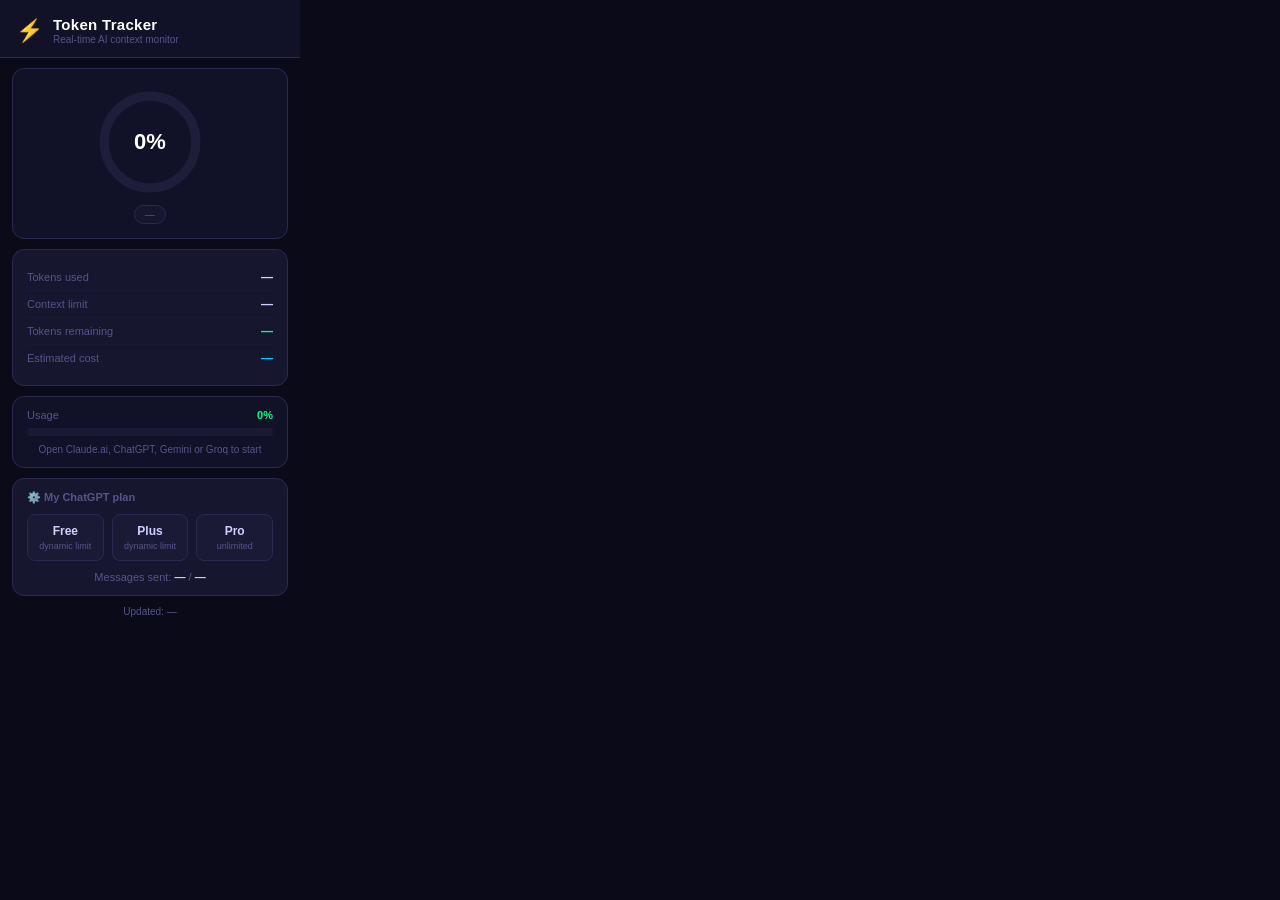
<file: popup/index.html>
<!DOCTYPE html>
<html lang="en">
<head>
  <meta charset="UTF-8" />
  <meta name="viewport" content="width=device-width, initial-scale=1.0" />
  <title>Token Tracker</title>
  <link rel="stylesheet" href="style.css" />
</head>
<body>

  <header>
    <div class="logo">⚡</div>
    <div class="title-block">
      <h1>Token Tracker</h1>
      <p class="subtitle">Real-time AI context monitor</p>
    </div>
  </header>

  <main>

    <!-- Main card: percentage ring -->
    <div class="card main-card">
      <div class="percent-ring">
        <svg viewBox="0 0 120 120" class="ring-svg">
          <circle class="ring-bg"   cx="60" cy="60" r="50" />
          <circle class="ring-fill" cx="60" cy="60" r="50" id="ring-fill" />
        </svg>
        <div class="percent-text" id="percent-display">0%</div>
      </div>
      <div class="site-badge" id="site-badge">—</div>
    </div>

    <!-- Stats -->
    <div class="card stats-card">
      <div class="stat-row">
        <span class="stat-label">Tokens used</span>
        <span class="stat-value" id="stat-tokens">—</span>
      </div>
      <div class="stat-row">
        <span class="stat-label">Context limit</span>
        <span class="stat-value" id="stat-max">—</span>
      </div>
      <div class="stat-row">
        <span class="stat-label">Tokens remaining</span>
        <span class="stat-value green" id="stat-remaining">—</span>
      </div>
      <div class="stat-row">
        <span class="stat-label">Estimated cost</span>
        <span class="stat-value blue" id="stat-cost">—</span>
      </div>
    </div>

    <!-- Progress bar -->
    <div class="card bar-card">
      <div class="bar-label">
        <span>Usage</span>
        <span id="bar-pct-text">0%</span>
      </div>
      <div class="progress-bg">
        <div class="progress-fill" id="progress-fill"></div>
      </div>
      <div class="bar-hint" id="bar-hint">Open Claude.ai, ChatGPT, Gemini or Groq to start</div>
    </div>

    <!-- Plan selector (ChatGPT only) -->
    <div class="card plan-card">
      <div class="plan-title">⚙️ My ChatGPT plan</div>
      <div class="plan-buttons">
        <button class="plan-btn" id="btn-free" onclick="setPlan('free')">
          Free<br><span>dynamic limit</span>
        </button>
        <button class="plan-btn" id="btn-plus" onclick="setPlan('plus')">
          Plus<br><span>dynamic limit</span>
        </button>
        <button class="plan-btn" id="btn-pro" onclick="setPlan('pro')">
          Pro<br><span>unlimited</span>
        </button>
      </div>
      <div class="plan-quota">
        Messages sent: <strong id="plan-msg-count">—</strong>
        / <strong id="plan-msg-limit">—</strong>
        <span id="plan-window"></span>
      </div>
    </div>

    <!-- Last update -->
    <div class="last-update">
      Updated: <span id="last-update">—</span>
    </div>

  </main>

  <script src="index.js"></script>
</body>
</html>
</file>
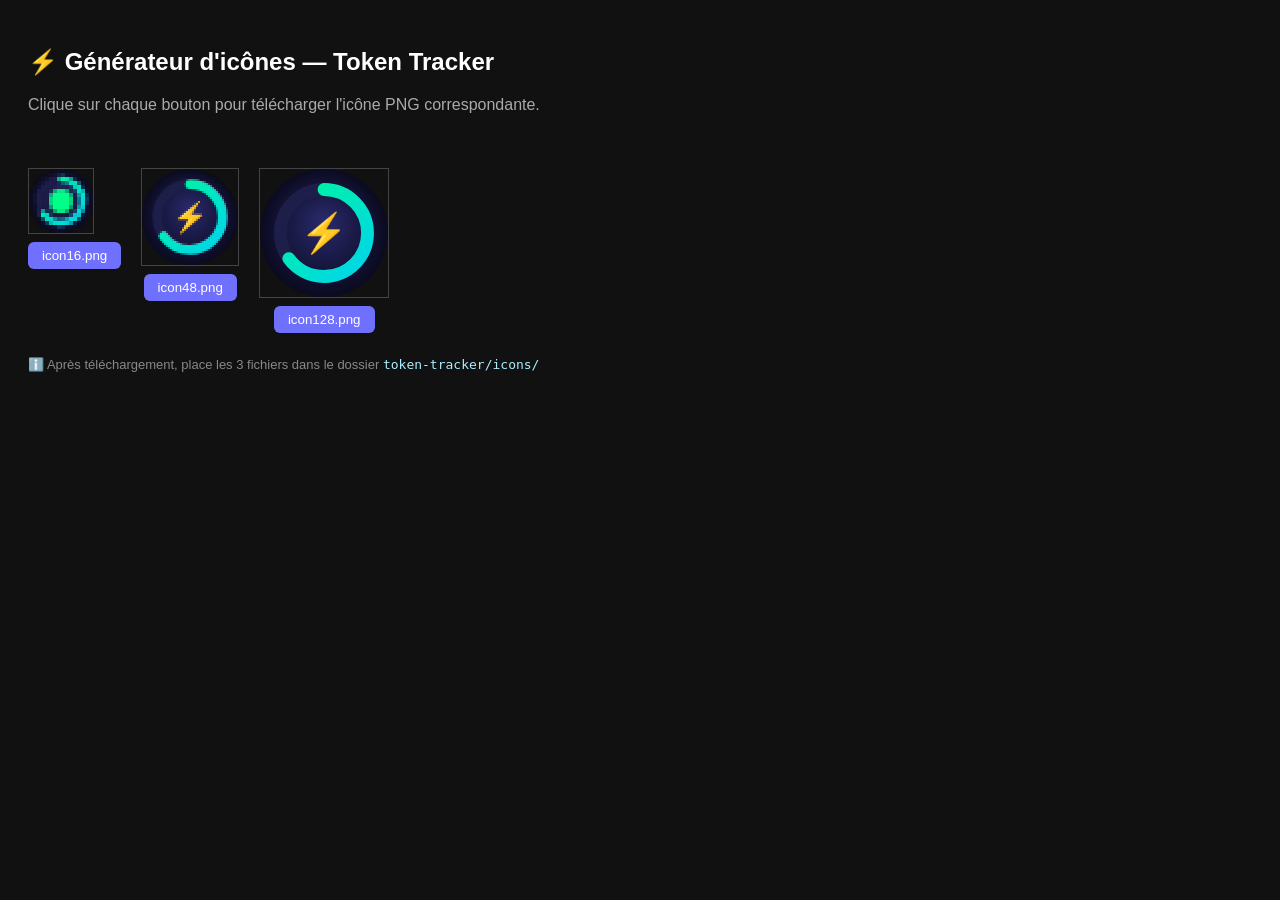
<file: icons/generate-icons.html>
<!DOCTYPE html>
<html>
<head><meta charset="UTF-8"><title>Générer les icônes</title></head>
<body style="background:#111;color:#fff;font-family:sans-serif;padding:20px;">
  <h2>⚡ Générateur d'icônes — Token Tracker</h2>
  <p style="color:#aaa">Clique sur chaque bouton pour télécharger l'icône PNG correspondante.</p>
  <br>

  <canvas id="c16"  width="16"  height="16"  style="display:none"></canvas>
  <canvas id="c48"  width="48"  height="48"  style="display:none"></canvas>
  <canvas id="c128" width="128" height="128" style="display:none"></canvas>

  <div style="display:flex;gap:20px;flex-wrap:wrap;margin-top:20px;">
    <div style="text-align:center">
      <canvas id="preview16" width="16" height="16" style="border:1px solid #444;image-rendering:pixelated;width:64px;height:64px;display:block;margin-bottom:8px;"></canvas>
      <button onclick="download('c16','icon16.png',16)" style="padding:6px 14px;background:#7070ff;color:#fff;border:none;border-radius:6px;cursor:pointer;">icon16.png</button>
    </div>
    <div style="text-align:center">
      <canvas id="preview48" width="48" height="48" style="border:1px solid #444;image-rendering:pixelated;width:96px;height:96px;display:block;margin-bottom:8px;"></canvas>
      <button onclick="download('c48','icon48.png',48)" style="padding:6px 14px;background:#7070ff;color:#fff;border:none;border-radius:6px;cursor:pointer;">icon48.png</button>
    </div>
    <div style="text-align:center">
      <canvas id="preview128" width="128" height="128" style="border:1px solid #444;width:128px;height:128px;display:block;margin-bottom:8px;"></canvas>
      <button onclick="download('c128','icon128.png',128)" style="padding:6px 14px;background:#7070ff;color:#fff;border:none;border-radius:6px;cursor:pointer;">icon128.png</button>
    </div>
  </div>

  <p style="color:#888;margin-top:24px;font-size:13px;">
    ℹ️ Après téléchargement, place les 3 fichiers dans le dossier <code style="color:#aef">token-tracker/icons/</code>
  </p>

  <script>
    function drawIcon(canvas, size) {
      const ctx = canvas.getContext('2d');
      const cx = size / 2, cy = size / 2, r = size / 2;

      // Fond circulaire
      const grad = ctx.createRadialGradient(cx, cy*0.8, 0, cx, cy, r);
      grad.addColorStop(0, '#2a2a6e');
      grad.addColorStop(1, '#0a0a20');
      ctx.beginPath();
      ctx.arc(cx, cy, r, 0, Math.PI * 2);
      ctx.fillStyle = grad;
      ctx.fill();

      // Arc de progression (exemple 65%)
      const pct = 0.65;
      const startAngle = -Math.PI / 2;
      const endAngle   = startAngle + (2 * Math.PI * pct);
      const lineW = size * 0.1;

      // Arc fond
      ctx.beginPath();
      ctx.arc(cx, cy, r * 0.68, 0, Math.PI * 2);
      ctx.strokeStyle = '#1e1e4a';
      ctx.lineWidth = lineW;
      ctx.stroke();

      // Arc coloré
      const arcGrad = ctx.createLinearGradient(0, 0, size, size);
      arcGrad.addColorStop(0, '#00ff88');
      arcGrad.addColorStop(1, '#00ccff');
      ctx.beginPath();
      ctx.arc(cx, cy, r * 0.68, startAngle, endAngle);
      ctx.strokeStyle = arcGrad;
      ctx.lineWidth = lineW;
      ctx.lineCap = 'round';
      ctx.stroke();

      // Éclair ⚡ au centre
      if (size >= 48) {
        ctx.fillStyle = '#ffffff';
        ctx.font = `bold ${size * 0.3}px sans-serif`;
        ctx.textAlign = 'center';
        ctx.textBaseline = 'middle';
        ctx.fillText('⚡', cx, cy + size * 0.02);
      } else {
        // Pour 16px, juste un point lumineux
        ctx.beginPath();
        ctx.arc(cx, cy, size * 0.18, 0, Math.PI * 2);
        ctx.fillStyle = '#00ff88';
        ctx.fill();
      }
    }

    // Dessiner les previews
    [16, 48, 128].forEach(s => {
      drawIcon(document.getElementById('c'  + s), s);
      drawIcon(document.getElementById('preview' + s), s);
    });

    function download(id, filename, size) {
      const canvas = document.getElementById(id);
      drawIcon(canvas, size);
      const a = document.createElement('a');
      a.download = filename;
      a.href = canvas.toDataURL('image/png');
      a.click();
    }
  </script>
</body>
</html>
</file>
<file: popup/style.css>
/* =============================================
   Context Token Tracker — Popup Styles
   ============================================= */

:root {
  --bg-main:    #0a0a18;
  --bg-card:    #111128;
  --bg-card2:   #16162e;
  --border:     #2a2a50;
  --accent:     #7070ff;
  --green:      #00ff88;
  --blue:       #00ccff;
  --orange:     #ffaa00;
  --red:        #ff4444;
  --text:       #d0d0ff;
  --muted:      #55558a;
  --font:       -apple-system, BlinkMacSystemFont, 'Segoe UI', sans-serif;
}

* {
  margin: 0;
  padding: 0;
  box-sizing: border-box;
}

body {
  width: 300px;
  background: var(--bg-main);
  color: var(--text);
  font-family: var(--font);
  font-size: 13px;
  padding-bottom: 12px;
}

/* ── Header ─────────────────────────── */
header {
  display: flex;
  align-items: center;
  gap: 10px;
  padding: 16px 16px 12px;
  border-bottom: 1px solid var(--border);
  background: var(--bg-card);
}

.logo {
  font-size: 22px;
}

h1 {
  font-size: 15px;
  font-weight: 700;
  color: #fff;
  letter-spacing: 0.3px;
}

.subtitle {
  font-size: 10px;
  color: var(--muted);
  margin-top: 1px;
}

/* ── Cards ──────────────────────────── */
.card {
  margin: 10px 12px 0;
  background: var(--bg-card);
  border: 1px solid var(--border);
  border-radius: 12px;
  padding: 14px;
}

/* ── Main Card (ring) ───────────────── */
.main-card {
  display: flex;
  flex-direction: column;
  align-items: center;
  gap: 8px;
  padding: 18px 14px 14px;
}

.percent-ring {
  position: relative;
  width: 110px;
  height: 110px;
}

.ring-svg {
  width: 110px;
  height: 110px;
  transform: rotate(-90deg);
}

.ring-bg {
  fill: none;
  stroke: #1e1e3a;
  stroke-width: 10;
}

.ring-fill {
  fill: none;
  stroke: var(--green);
  stroke-width: 10;
  stroke-linecap: round;
  stroke-dasharray: 314;
  stroke-dashoffset: 314;
  transition: stroke-dashoffset 0.7s ease, stroke 0.4s;
}

.percent-text {
  position: absolute;
  inset: 0;
  display: flex;
  align-items: center;
  justify-content: center;
  font-size: 22px;
  font-weight: 800;
  color: #fff;
}

.site-badge {
  font-size: 10px;
  color: var(--muted);
  background: var(--bg-card2);
  border: 1px solid var(--border);
  border-radius: 20px;
  padding: 3px 10px;
  letter-spacing: 0.5px;
}

/* ── Stats Card ─────────────────────── */
.stats-card {
  background: var(--bg-card2);
}

.stat-row {
  display: flex;
  justify-content: space-between;
  align-items: center;
  padding: 6px 0;
  border-bottom: 1px solid #1a1a35;
}

.stat-row:last-child {
  border-bottom: none;
}

.stat-label {
  color: var(--muted);
  font-size: 11px;
}

.stat-value {
  font-weight: 700;
  font-size: 12px;
  color: var(--text);
}

.stat-value.green { color: var(--green); }
.stat-value.blue  { color: var(--blue);  }
.stat-value.orange { color: var(--orange); }
.stat-value.red   { color: var(--red);   }

/* ── Bar Card ───────────────────────── */
.bar-card {
  padding: 12px 14px;
}

.bar-label {
  display: flex;
  justify-content: space-between;
  font-size: 11px;
  color: var(--muted);
  margin-bottom: 7px;
}

#bar-pct-text {
  color: var(--green);
  font-weight: 700;
  transition: color 0.4s;
}

.progress-bg {
  background: #1a1a35;
  border-radius: 8px;
  height: 8px;
  overflow: hidden;
}

.progress-fill {
  height: 100%;
  width: 0%;
  background: linear-gradient(90deg, var(--green), var(--blue));
  border-radius: 8px;
  transition: width 0.7s ease, background 0.4s;
}

.bar-hint {
  font-size: 10px;
  color: var(--muted);
  margin-top: 8px;
  text-align: center;
}

/* ── Plan card ──────────────────────── */
.plan-card { padding: 12px 14px; background: var(--bg-card2); }
.plan-title { font-size:11px; font-weight:700; color:var(--muted); margin-bottom:10px; }
.plan-buttons { display:flex; gap:8px; margin-bottom:10px; }
.plan-btn {
  flex:1; background:#1a1a35; border:1px solid var(--border);
  border-radius:8px; color:var(--text); font-size:12px;
  font-weight:700; padding:8px 4px; cursor:pointer;
  transition:border-color 0.2s, background 0.2s; line-height:1.4;
}
.plan-btn span { font-size:9px; font-weight:400; color:var(--muted); display:block; }
.plan-btn:hover        { border-color: var(--accent); }
.plan-btn.active-free  { border-color:var(--green); background:#001a0a; color:var(--green); }
.plan-btn.active-plus  { border-color:#aa44ff;      background:#1a0033; color:#cc88ff; }
.plan-btn.active-pro   { border-color:var(--blue);  background:#001a2a; color:var(--blue); }
.plan-quota { font-size:11px; color:var(--muted); text-align:center; }
.plan-quota strong { color:var(--text); }

/* ── Last update ────────────────────── */
.last-update {
  text-align: center;
  font-size: 10px;
  color: var(--muted);
  margin-top: 10px;
}
</file>
